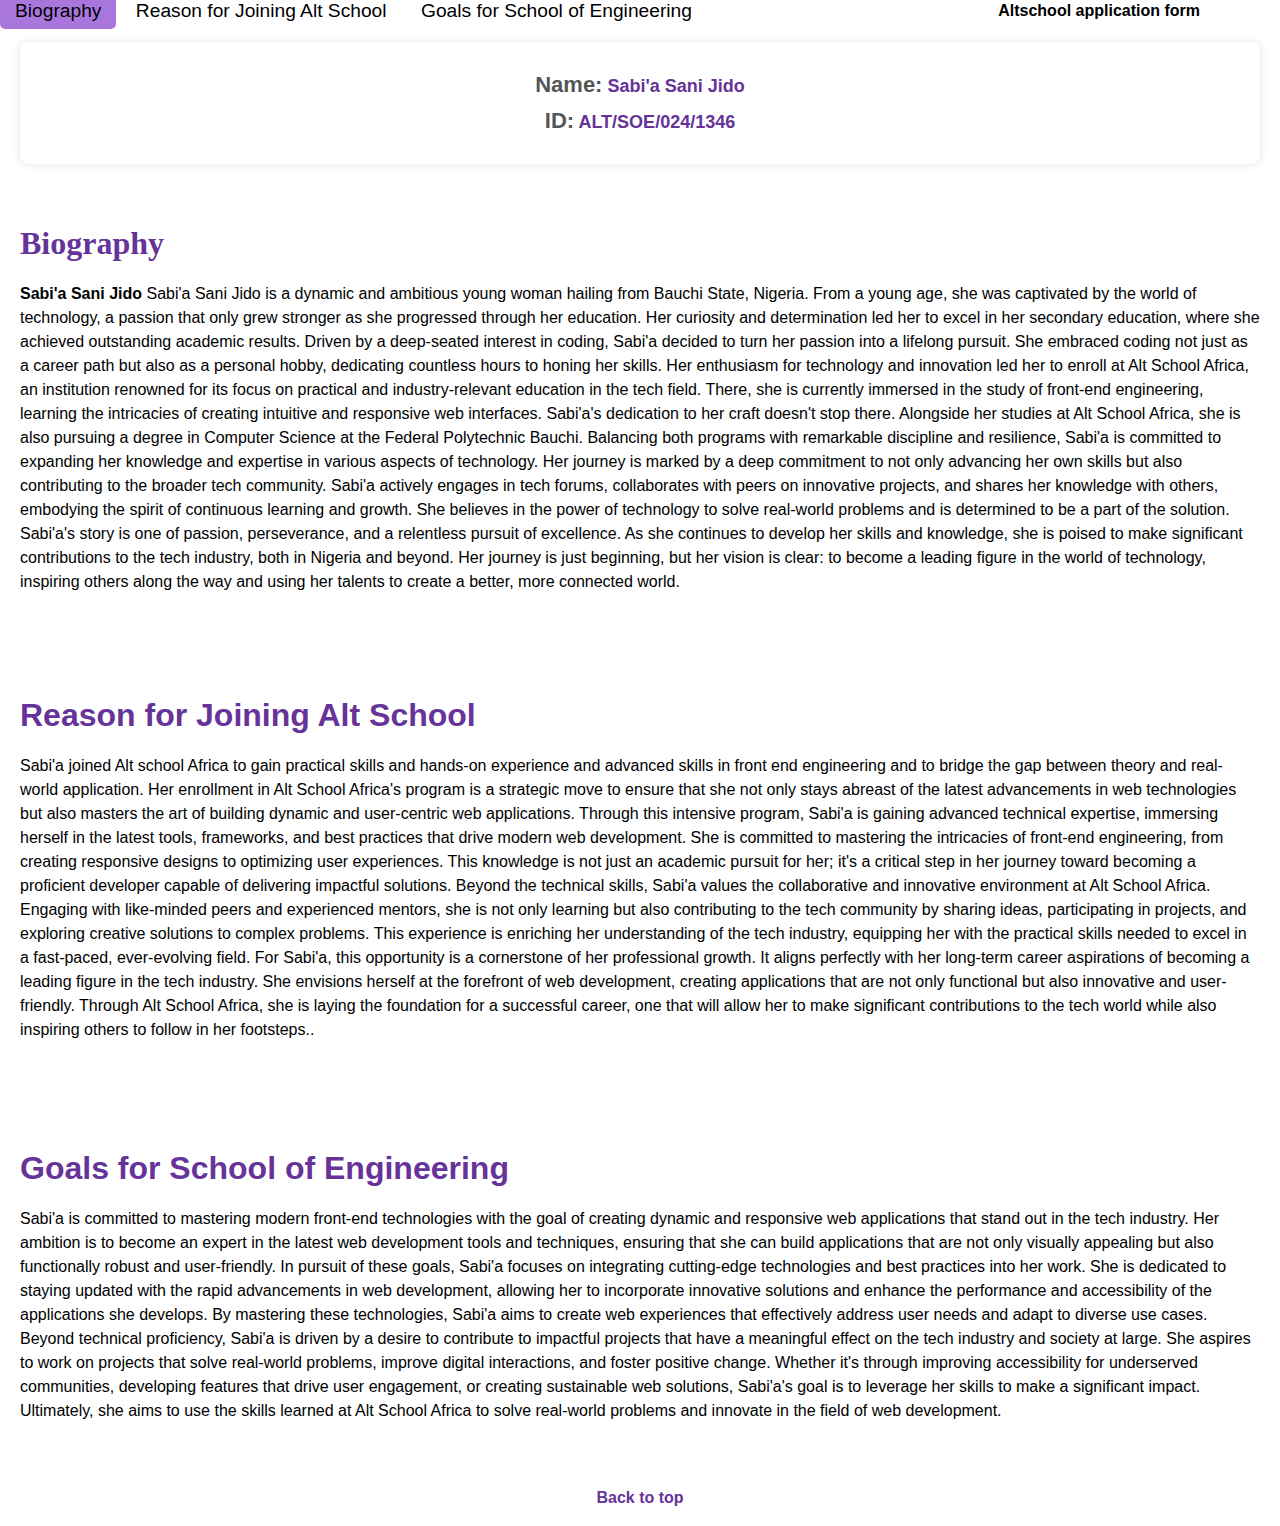
<file: index.html>
<!DOCTYPE html>
<html lang="en">

<head>
    <meta charset="UTF-8">
    <meta name="viewport" content="width=device-width, initial-scale=1.0">
    <title>Biography</title>
    <link rel="stylesheet" href="/styles/styles.css">

</head>

<body>
    <header class="top-header">
        <nav>
            <a href="#biography">Biography</a>
            <a href="#reason">Reason for Joining Alt School</a>
            <a href="#goals">Goals for School of Engineering</a>
        </nav>
        <div id="form">
            <a href="/form.html">
                Altschool application form
            </a>
        </div>
    </header>

    <div id="aboutme">
        <div class="aboutme-item">
            <strong>Name:</strong> Sabi'a Sani Jido
        </div>
        <div class="aboutme-item">
            <strong>ID:</strong> ALT/SOE/024/1346
        </div>
    </div>

    <section id="biography">
        <h1 class="section-title">Biography</h1>
        <p><strong>Sabi'a Sani Jido</strong>

            Sabi'a Sani Jido is a dynamic and ambitious young woman hailing from Bauchi State, Nigeria. From a young
            age, she was captivated by the world of technology, a passion that only grew stronger as she progressed
            through her education. Her curiosity and determination led her to excel in her secondary education, where
            she achieved outstanding academic results.
            Driven by a deep-seated interest in coding, Sabi'a decided to turn her passion into a lifelong pursuit. She
            embraced coding not just as a career path but also as a personal hobby, dedicating countless hours to honing
            her skills. Her enthusiasm for technology and innovation led her to enroll at Alt School Africa, an
            institution renowned for its focus on practical and industry-relevant education in the tech field. There,
            she is currently immersed in the study of front-end engineering, learning the intricacies of creating
            intuitive and responsive web interfaces.
            Sabi'a's dedication to her craft doesn't stop there. Alongside her studies at Alt School Africa, she is also
            pursuing a degree in Computer Science at the Federal Polytechnic Bauchi. Balancing both programs with
            remarkable discipline and resilience, Sabi'a is committed to expanding her knowledge and expertise in
            various aspects of technology.
            Her journey is marked by a deep commitment to not only advancing her own skills but also contributing to the
            broader tech community. Sabi'a actively engages in tech forums, collaborates with peers on innovative
            projects, and shares her knowledge with others, embodying the spirit of continuous learning and growth. She
            believes in the power of technology to solve real-world problems and is determined to be a part of the
            solution.
            Sabi'a's story is one of passion, perseverance, and a relentless pursuit of excellence. As she continues to
            develop her skills and knowledge, she is poised to make significant contributions to the tech industry, both
            in Nigeria and beyond. Her journey is just beginning, but her vision is clear: to become a leading figure in
            the world of technology, inspiring others along the way and using her talents to create a better, more
            connected world. </p>
    </section>

    <section id="reason">
        <h2 class="section-title"><strong>Reason for Joining Alt School</strong></h2>
        <p>Sabi'a joined Alt school Africa to gain practical skills and hands-on experience and advanced skills in front
            end engineering and to
            bridge the gap between theory and real-world application. Her enrollment in Alt School Africa's program is a
            strategic move to ensure that she not only stays abreast of the latest advancements in web technologies but
            also masters the art of building dynamic and user-centric web applications.
            Through this intensive program, Sabi'a is gaining advanced technical expertise, immersing herself in the
            latest tools, frameworks, and best practices that drive modern web development. She is committed to
            mastering the intricacies of front-end engineering, from creating responsive designs to optimizing user
            experiences. This knowledge is not just an academic pursuit for her; it's a critical step in her journey
            toward becoming a proficient developer capable of delivering impactful solutions.
            Beyond the technical skills, Sabi'a values the collaborative and innovative environment at Alt School
            Africa. Engaging with like-minded peers and experienced mentors, she is not only learning but also
            contributing to the tech community by sharing ideas, participating in projects, and exploring creative
            solutions to complex problems. This experience is enriching her understanding of the tech industry,
            equipping her with the practical skills needed to excel in a fast-paced, ever-evolving field.
            For Sabi'a, this opportunity is a cornerstone of her professional growth. It aligns perfectly with her
            long-term career aspirations of becoming a leading figure in the tech industry. She envisions herself at the
            forefront of web development, creating applications that are not only functional but also innovative and
            user-friendly. Through Alt School Africa, she is laying the foundation for a successful career, one that
            will allow her to make significant contributions to the tech world while also inspiring others to follow in
            her footsteps.. </p>
    </section>

    <section id="goals">
        <h3 class="section-title">Goals for School of Engineering</h3>
        <p>Sabi'a is committed to mastering modern front-end technologies with the goal of creating dynamic and
            responsive web applications that stand out in the tech industry. Her ambition is to become an expert in the
            latest web development tools and techniques, ensuring that she can build applications that are not only
            visually appealing but also functionally robust and user-friendly.
            In pursuit of these goals, Sabi'a focuses on integrating cutting-edge technologies and best practices into
            her work. She is dedicated to staying updated with the rapid advancements in web development, allowing her
            to incorporate innovative solutions and enhance the performance and accessibility of the applications she
            develops. By mastering these technologies, Sabi'a aims to create web experiences that effectively address
            user needs and adapt to diverse use cases.
            Beyond technical proficiency, Sabi'a is driven by a desire to contribute to impactful projects that have a
            meaningful effect on the tech industry and society at large. She aspires to work on projects that solve
            real-world problems, improve digital interactions, and foster positive change. Whether it's through
            improving accessibility for underserved communities, developing features that drive user engagement, or
            creating sustainable web solutions, Sabi'a's goal is to leverage her skills to make a significant impact.
            Ultimately, she aims to use the skills learned at Alt School Africa to solve real-world problems and
            innovate in the field of web development.</p>
    </section>

    <footer id="f-footer">
        <a href="#top">Back to top</a>
    </footer>
</body>

</html>
</file>
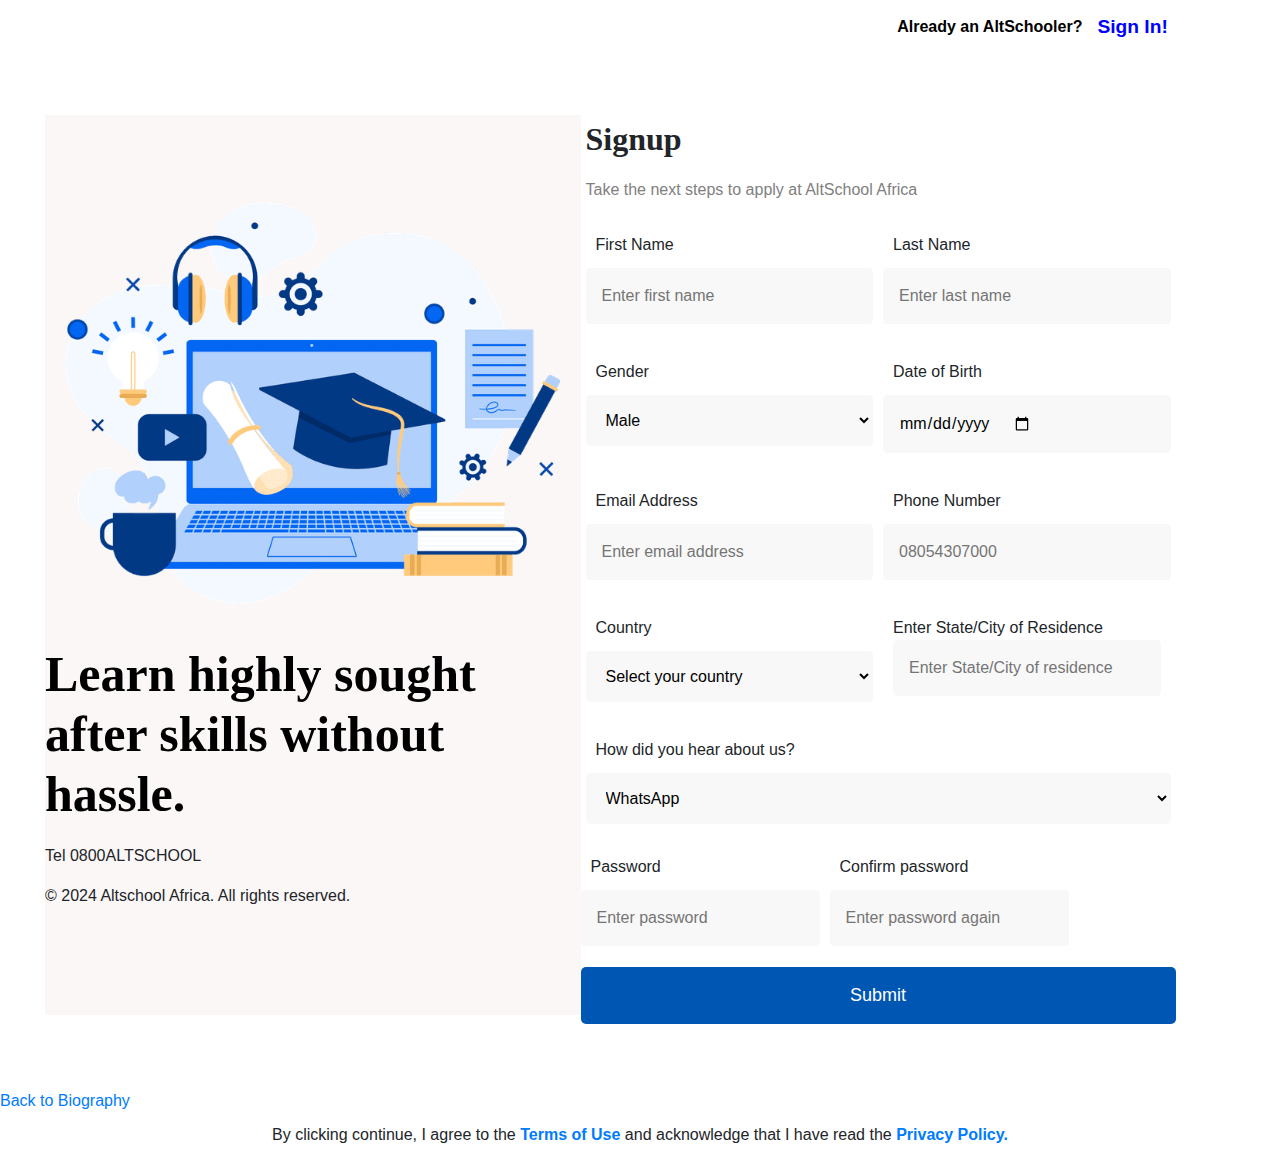
<file: form.html>
<!DOCTYPE html>
<html lang="en">

<head>
    <meta charset="UTF-8">
    <meta name="viewport" content="width=device-width, initial-scale=1.0">
    <title>Altschool Registration Form</title>
    <link rel="stylesheet" href="https://cdn.jsdelivr.net/npm/bootstrap@4.0.0/dist/css/bootstrap.min.css"
        integrity="sha384-Gn5384xqQ1aoWXA+058RXPxPg6fy4IWvTNh0E263XmFcJlSAwiGgFAW/dAiS6JXm" crossorigin="anonymous">
    <link rel="stylesheet" href="styles/styles.css">


</head>

<body>
    <header class="top-header">
        <nav class="nav">
            <p class="style_hyperlink">Already an AltSchooler? </p>
            <a href="/auth/login">Sign In!</a>
          
        </nav>

    </header>
<main>
    <section id="content-box">
        <div class="row">
            <div id="side-section">
                <img src="media/altschlogo.png" alt="Learning Illustration">
                <h1>Learn highly sought after skills without hassle.</h1>
                <p>Tel 0800ALTSCHOOL</p>
                &copy; 2024 Altschool Africa. All rights reserved.
            </div>
            <div class="col-md-6">
                <form id="signup-form" action="Register">
                    <h1 style="margin-bottom: 20px;">Signup</h1>
                    <p id="signup"> Take the next steps to apply at AltSchool Africa</p>

                        <form>
                    <div class="form-row">
                        <div class="form-group form-input-box col-md-6">
                            <label for="firstName">
                                First Name</label>
                            <input type="text" class="form-input" id="firstName" placeholder="Enter first name">
                        </div>
                        <div class="form-group form-input-box col-md-6">
                            <label for="lastName">Last Name</label>
                            <input type="text" class="form-input" id="lastName" placeholder="Enter last name">
                        </div>
                    </div>

    
                    <div class="form-row">
                        <div class="form-group form-input-box col-md-6">
                            <label for="gender">Gender</label>
                            <select id="gender" class="form-input" required>
                                <option value="male">Male</option>
                                <option value="female">Female</option>
                            </select>
                        </div>
                        <div class="form-group form-input-box col-md-6">
                            <label for="date">Date of Birth</label>
                            <input id="date" type="date" class="form-input" required>
                        </div>
                    </div>


                    <div class="form-row">
                        <div class="form-group form-input-box col-md-6">
                            <label for="email">Email Address</label>
                            <input id="email" type="email" class="form-input" placeholder="Enter email address"
                                required>
                        </div>
                        <div class="form-group form-input-box col-md-6">
                            <label for="email">Phone Number</label>
                            <input id="email" type="Number" class="form-input" placeholder="08054307000" required>
                        </div>
                    </div>

                    <div class="form-row">
                        <div class="form-group form-input-box col-md-6">
                            <label for="country">Country</label>
                            <select id="country" class="form-input" required>
                                <option value="">Select your country</option>
                                <option value="Afghanistan">Afghanistan</option>
                                <option value="Albania">Albania</option>
                                <option value="Algeria">Algeria</option>
                                <option value="Andorra">Andorra</option>
                                <option value="Benin Republic">Benin Republic</option>
                                <option value="Congo">Congo</option>
                                <option value="Cameroon">Cameroon</option>
                                <option value="Costa-Rica">Costa-Rica</option>
                                <option value="Egypt">Egypt</option>
                                <option value="Afghanistan">Afghanistan</option>
                                <option value="Albania">Albania</option>
                                <option value="Algeria">Algeria</option>
                                <option value="Andorra">Andorra</option>
                                <option value="Benin Republic">Benin Republic</option>
                                <option value="Congo">Congo</option>
                                <option value="Cameroon">Cameroon</option>
                                <option value="Costa-Rica">Costa-Rica</option>
                                <option value="Egypt">Egypt</option>
                                <option value="Afghanistan">Afghanistan</option>
                                <option value="Albania">Albania</option>
                                <option value="Algeria">Algeria</option>
                                <option value="Andorra">Andorra</option>
                                <option value="Benin Republic">Benin Republic</option>
                                <option value="Congo">Congo</option>
                                <option value="Cameroon">Cameroon</option>
                                <option value="Costa-Rica">Costa-Rica</option>
                            </select>
                        </div>

                        
                        <div class="form-group form-input-box col-md-6">
                            <label for="state">Enter State/City of Residence
                            <input id="state" type="text" class="form-input" placeholder="Enter State/City of residence"
                                required>
                            </label>
                        </div>
                    </div>

                    <div class="form-row">
                            <div class="form-group form-input-box col-md-12">
                                <label for="channel">How did you hear about us?</label>
                                <select id="channel" class="form-input" required>
                                    <option value="whatsapp">WhatsApp</option>
                                    <option value="facebook">Facebook</option>
                                    <option value="telegram">Telegram</option>
                                    <option value="friend">Friend</option>
                                    <option value="linkedin">LinkedIn</option>
                                    <option value="instagram">Instagram</option>
                                    <option value="other">Other</option>
                                </select>
                            </div>
                        

                            <div class="form-row">
                                <div class="form-group form-input-box col-md-6">
                                    <label for="password">Password</label>
                                    <input id="password" type="password" class="form-input" placeholder="Enter password"
                                        required>
                                </div>
                                <div class="form-group form-input-box col-md-6">
                                    <label for="password">Confirm password</label>
                                    <input id="password" type="password" class="form-input" placeholder="Enter password again" required>
                                </div>
                            </div>

                    <button type="submit">Submit</button>
                </form>
            </div>
        </div>


    </section>
    <div class="page2">
        <a href="/index.html">Back to Biography</a>
    </div>

    <footer>
        <p>By clicking continue, I agree to the <a href="#">Terms of Use</a> and acknowledge that I have read the <a
                href="#">Privacy Policy.</a></p>


    </footer>
</main>
    <script src="https://code.jquery.com/jquery-3.2.1.slim.min.js"
        integrity="sha384-KJ3o2DKtIkvYIK3UENzmM7KCkRr/rE9/Qpg6aAZGJwFDMVNA/GpGFF93hXpG5KkN"
        crossorigin="anonymous"></script>
    <script src="https://cdn.jsdelivr.net/npm/popper.js@1.12.9/dist/umd/popper.min.js"
        integrity="sha384-ApNbgh9B+Y1QKtv3Rn7W3mgPxhU9K/ScQsAP7hUibX39j7fakFPskvXusvfa0b4Q"
        crossorigin="anonymous"></script>
    <script src="https://cdn.jsdelivr.net/npm/bootstrap@4.0.0/dist/js/bootstrap.min.js"
        integrity="sha384-JZR6Spejh4U02d8jOt6vLEHfe/JQGiRRSQQxSfFWpi1MquVdAyjUar5+76PVCmYl"
        crossorigin="anonymous"></script>
</body>

</html>
</file>
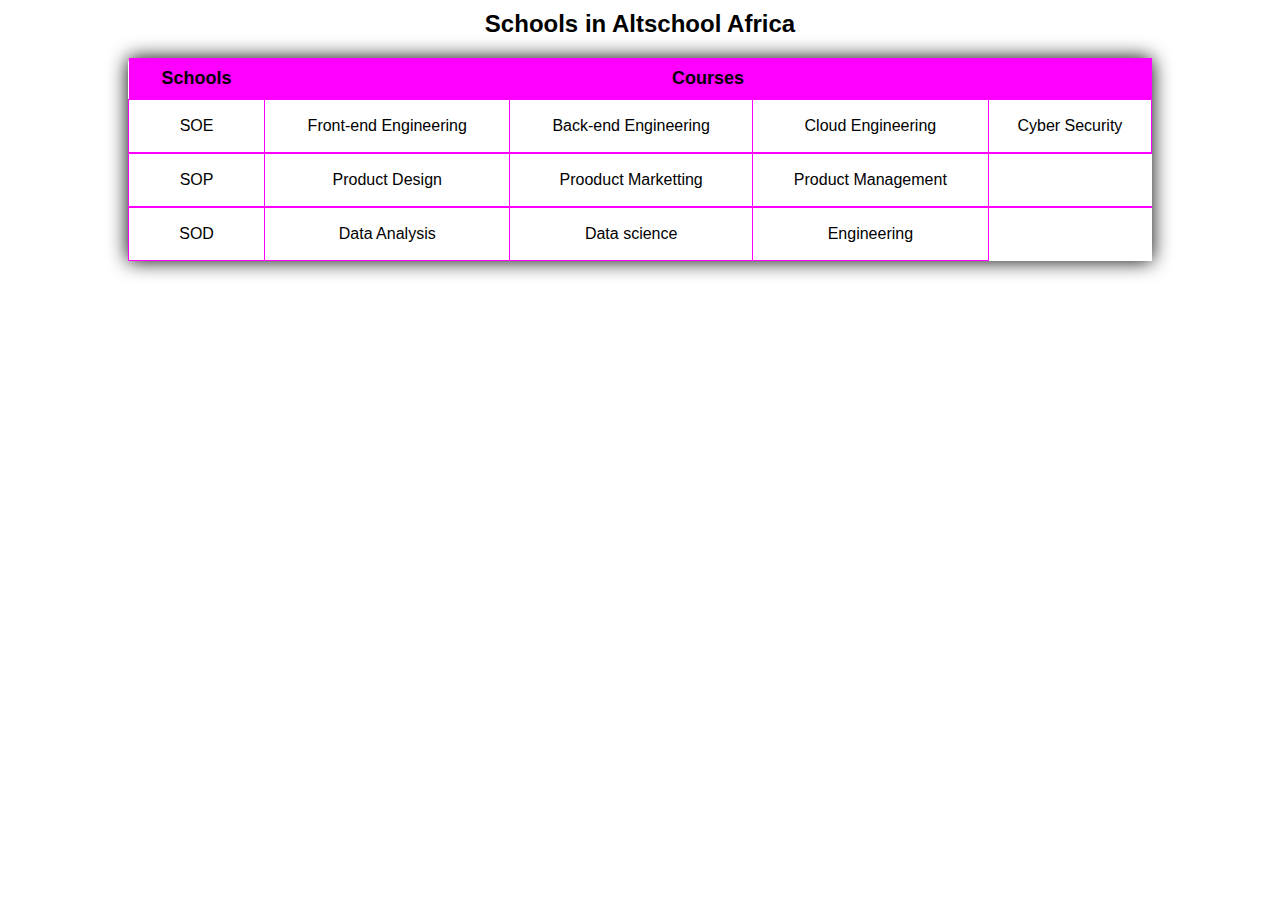
<file: assesment.html/table.html>
<!DOCTYPE html>
<html lang="en">

<head>
    <meta charset="UTF-8">
    <meta name="viewport" content="width=device-width, initial-scale=1.0">
    <title>ALtschool Africa courses</title>
    <link rel="stylesheet" href="/styles/styles.css">
</head>

<body>
    <table class="content-table">
        <caption>
     Schools in Altschool Africa
        </caption>
        <thead>
            <tr>
                <th>Schools</th>
                <th colspan="5">Courses</th>
            
            </tr>
        </thead>
        <tbody>
            <tr>
                <td>SOE</td>
                <td>Front-end Engineering</td>
                <td>Back-end Engineering</td>
                <td>Cloud Engineering</td>
                <td>Cyber Security</td>
            </tr>
            <tr class="active-row">
                <td>SOP</td>
                <td>Product Design</td>
                <td>Prooduct Marketting</td>
                <td>Product Management</td>
            </tr>
        </tbody>
        <tfoot>
            <tr>
                <td>SOD</td>
                <td>Data Analysis</td>
                <td>Data science</td>
                <td>Engineering</td>
            </tr>
        </tfoot>
    </table>
</body>

</html>
</file>
<file: styles/styles.css>
/*aboutme*/
#aboutme {
    text-align: center;
    margin: 20px;
    padding: 20px;
    background: white;
    border-radius: 8px;
    box-shadow: 0 0 10px rgba(0, 0, 0, 0.1);
}


section h1,
h2,
h3 {
    font-size: xx-large;
    margin-bottom: 20px;
}

section p {
    font-size: medium;
}

.aboutme-item {
    margin: 10px 0;
    font-size: 18px;
    color: rebeccapurple;
    font-weight: bolder;
}

.aboutme-item strong {
    display: flexbox;
    font-size: 22px;
    color: #555;
}

.section-title {
    color: rebeccapurple;


}

section {
    padding: 20px;
    margin: 20px 0;
    background: white;
    border-radius: 8px;
}

#f-footer a {
    padding: 20px;
    color: rebeccapurple;
    width: fit-content;
    font-size: medium;

}

nav a {
    color: black;
    text-decoration: none;
    padding: 8px 15px;
    border-radius: 5px;
    transition: background-color 0.3s, color 0.3s;
    font-size: larger;
}

p {
    line-height: 1.5em;
}

#form a:hover {
    background-color: rgb(169, 118, 221);
    padding: 10px;
}


nav a:hover {
    background-color: rgb(169, 118, 221);
    color: black;
}







/**table**/
caption {
    font-size: larger;
    font-weight: bolder;
    margin-bottom: 20px;
}

.content-table {
    border-collapse: collapse;
    margin: 25px 0;
    min-width: 500px;
    border-radius: 5px 5px 0 0;
    overflow: hidden;
    box-shadow: 0 0 20px rgba(0, 0, 0, 15);
    margin: 10px auto;
    width: 80%;
}

caption {
    font-size: x-large;
}

.content-table tr td {
    height: 50px;
    border: 1px solid magenta;
}

.content-table tr th {
    padding: 10px;
}

.content-table thead tr {
    background-color: magenta;
    text-align: center;
    font-weight: bold;
}

.content-table th .content-table td {
    padding: 1200px 15px;
}

.content-table tbody tr {
    border-bottom: 2px solid magenta;
}

.content-table tbody-tr.active row {
    font-weight: bold;
}

th {
    text-align: center;
}

td {
    text-align: center;
    font-size: medium;
}

th {
    font-size: large;
}




/*form*/

/* Basic styling for the body and header */


body {
    font-family: Arial, sans-serif;
    margin: 0;
    padding: 0;
}

header {

    color: black;
    padding: 10px 0;
}

.top-header {
    display: flex;
    flex-direction: row;
    justify-content: space-between;
    align-items: center;
    padding: 0;
}




/* Main Content */
#form a {
    color: black;
    text-decoration: none;
    font-weight: bold;
    font-size: 16px;
    margin-right: 80px;
}




footer {
    text-align: center;
    padding: 10px 0;
}

footer a {
    text-decoration: none;
    font-weight: bold;
}


#content-box {
    display: flex;
    max-width: 1200px;
    margin: 40px auto;

}

#side-section {
    padding-top: 67px;
    width: 45%;
    height: 100vh;
    position: relative;
    background-color: rgb(252, 247, 247);
}

#side-section img {
    max-width: 100%;
    height: auto;
    background-color: rgb(252, 247, 247);
    display: flex;
    justify-content: center;
    align-items: flex-start;
    padding: 20px;
    object-fit: cover;
}

#side-section h1 {
    margin-top: 20px;
    font-size: 50px;
    color: black;
    font-family: 'Times New Roman', Times, serif;

}

/* Form Styling */
form {
    flex: 1;
    padding: 0px;
    padding-top: 0;
    height: auto;
    object-fit: cover;

}


label {
    display: block;
    font-weight: lighter;
    margin-bottom: 1px;
    padding: 10px;

}

p.style_hyperlink {
    margin-left: 50em;
    font-weight: bolder;
    margin-top: 15px;
}

.form-input {
    width: 100%;
    padding: 15px;
    border-radius: 4px;
    border: 1px solid #ddd;
    font-size: 16px;
    background-color: #f8f8f8;
    outline: none;
    border-color: #f8f8f8;
    cursor: pointer;
    display: flex;
}

.form-input:focus {
    border-color: blue;
    box-shadow: 0 0 5px #87CEEB;
}


.nav a {
    color: blue;
    text-align: right;
    text-decoration: none;
    font-weight: bolder;
}

.page2 a {
    text-decoration: none;
}

#logo2 {
    display: none;
    font-weight: bolder;
    text-align: center;
}

section h1 {
    font-weight: bolder;
    font-family: 'Times New Roman', Times, serif;
}


/* Header */


.nav {
    max-width: 1200px;
    margin: 0 auto;
    display: flex;
    justify-content: space-between;
    align-items: center;
}


h5 {
    font-size: 16px;
}


h5#signup {
    margin-bottom: 60px;

}

p#signup {
    color: gray;
}


.col-md-6 {

    padding: 5px;
}

button {
    background-color: #0056b3;
    color: white;
    padding: 15px;
    border: none;
    border-radius: 5px;
    cursor: pointer;
    font-size: 18px;
    width: 100%;
}


/*media query*/


@media (max-width: 768px) {
    #side-section {
        display: none;
    }
}



@media (max-width: 768px) {
    #logo2 h1 {
        display: flex;
        justify-content: center;
        text-align: start;
        padding: 20px;
    }
}


@media (max-width:768px) {
    body {
        width: 100%;
        box-sizing: border-box;
        max-width: 100%;
        font-size: 12px;

    }
}


@media (max-width: 768px) {
    form {
        width: 100%;
        max-width: 100%;
        padding: 0;
        box-sizing: border-box;

    }
}


@media (max-width: 768px) {
    .form-input {
        width: 100%;
        margin-bottom: 10px;
        padding: 8px;
        font-size: 16px;
        box-sizing: border-box;


    }
}






@media (max-width: 768px) {

    nav p,
    a {
        text-align: left;
    }
}




@media (max-width: 768px) {
    footer button {
        width: 100%;

    }
}
</file>
